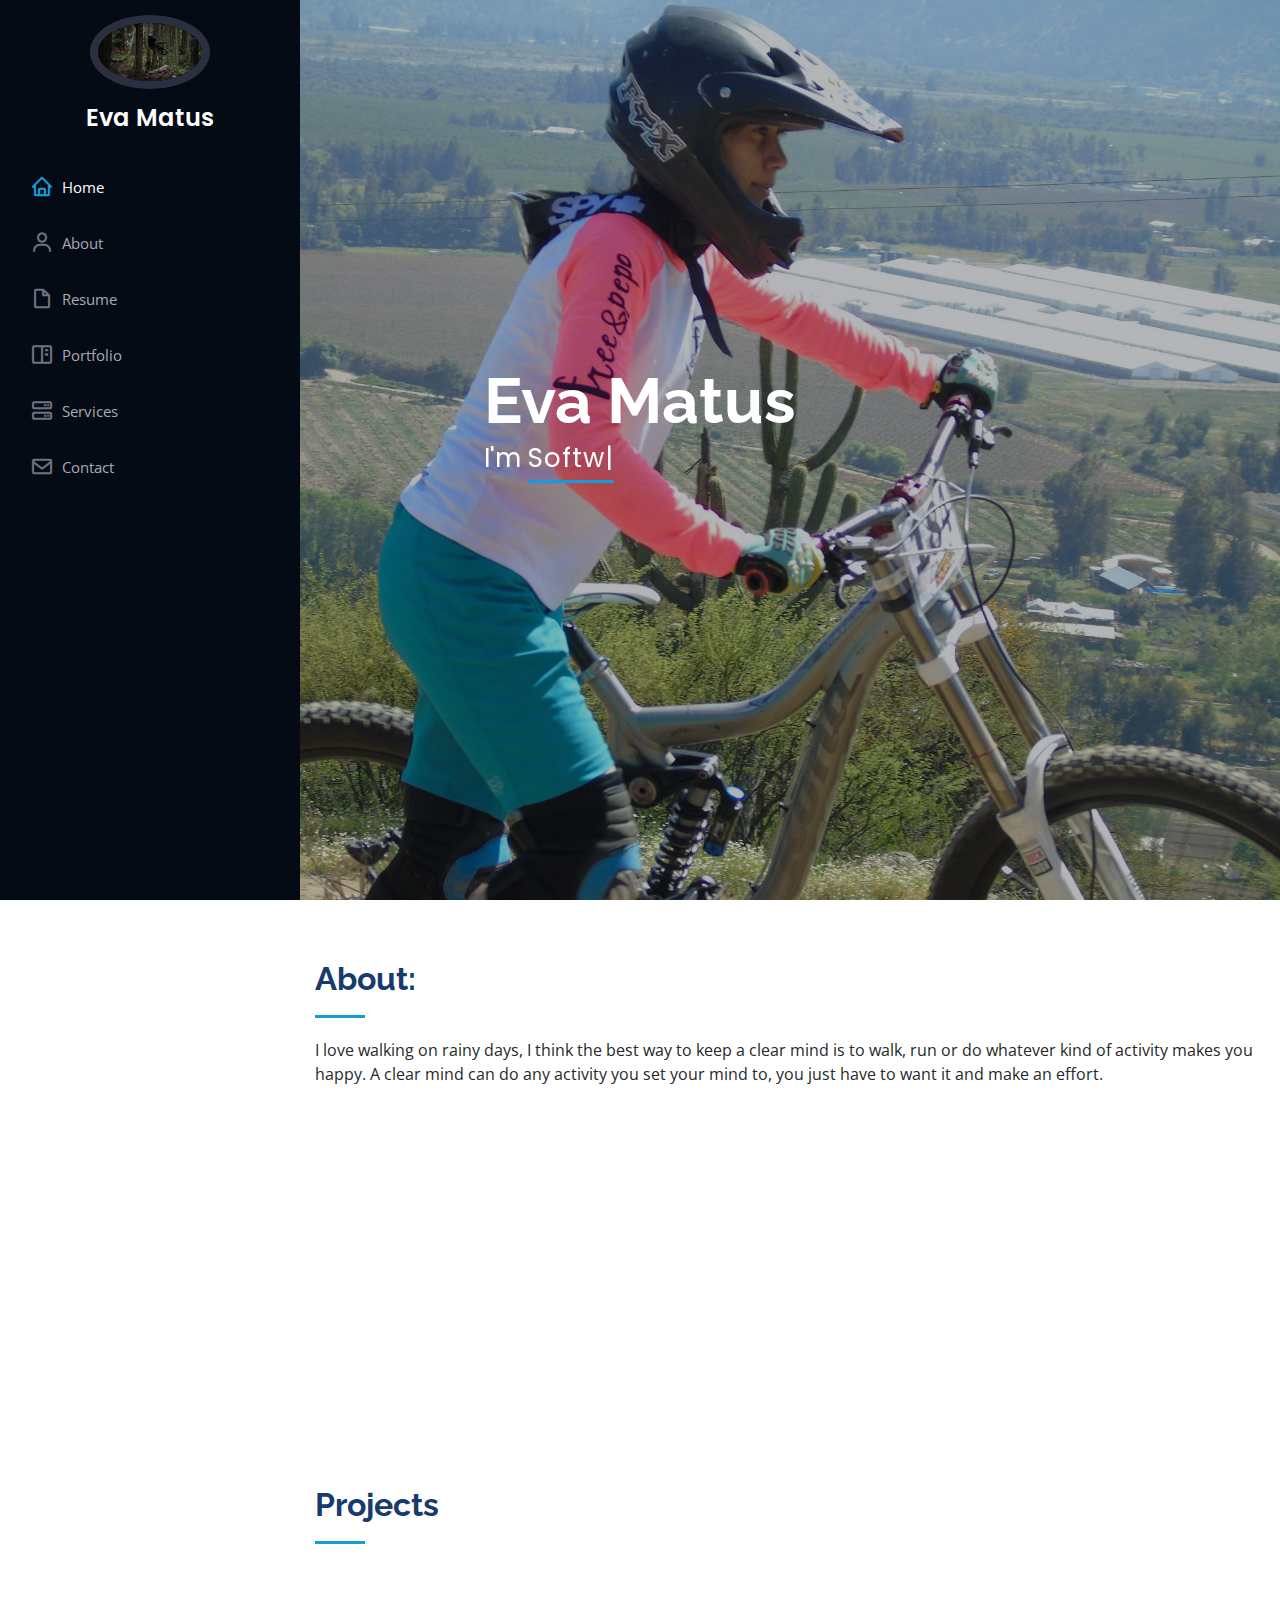
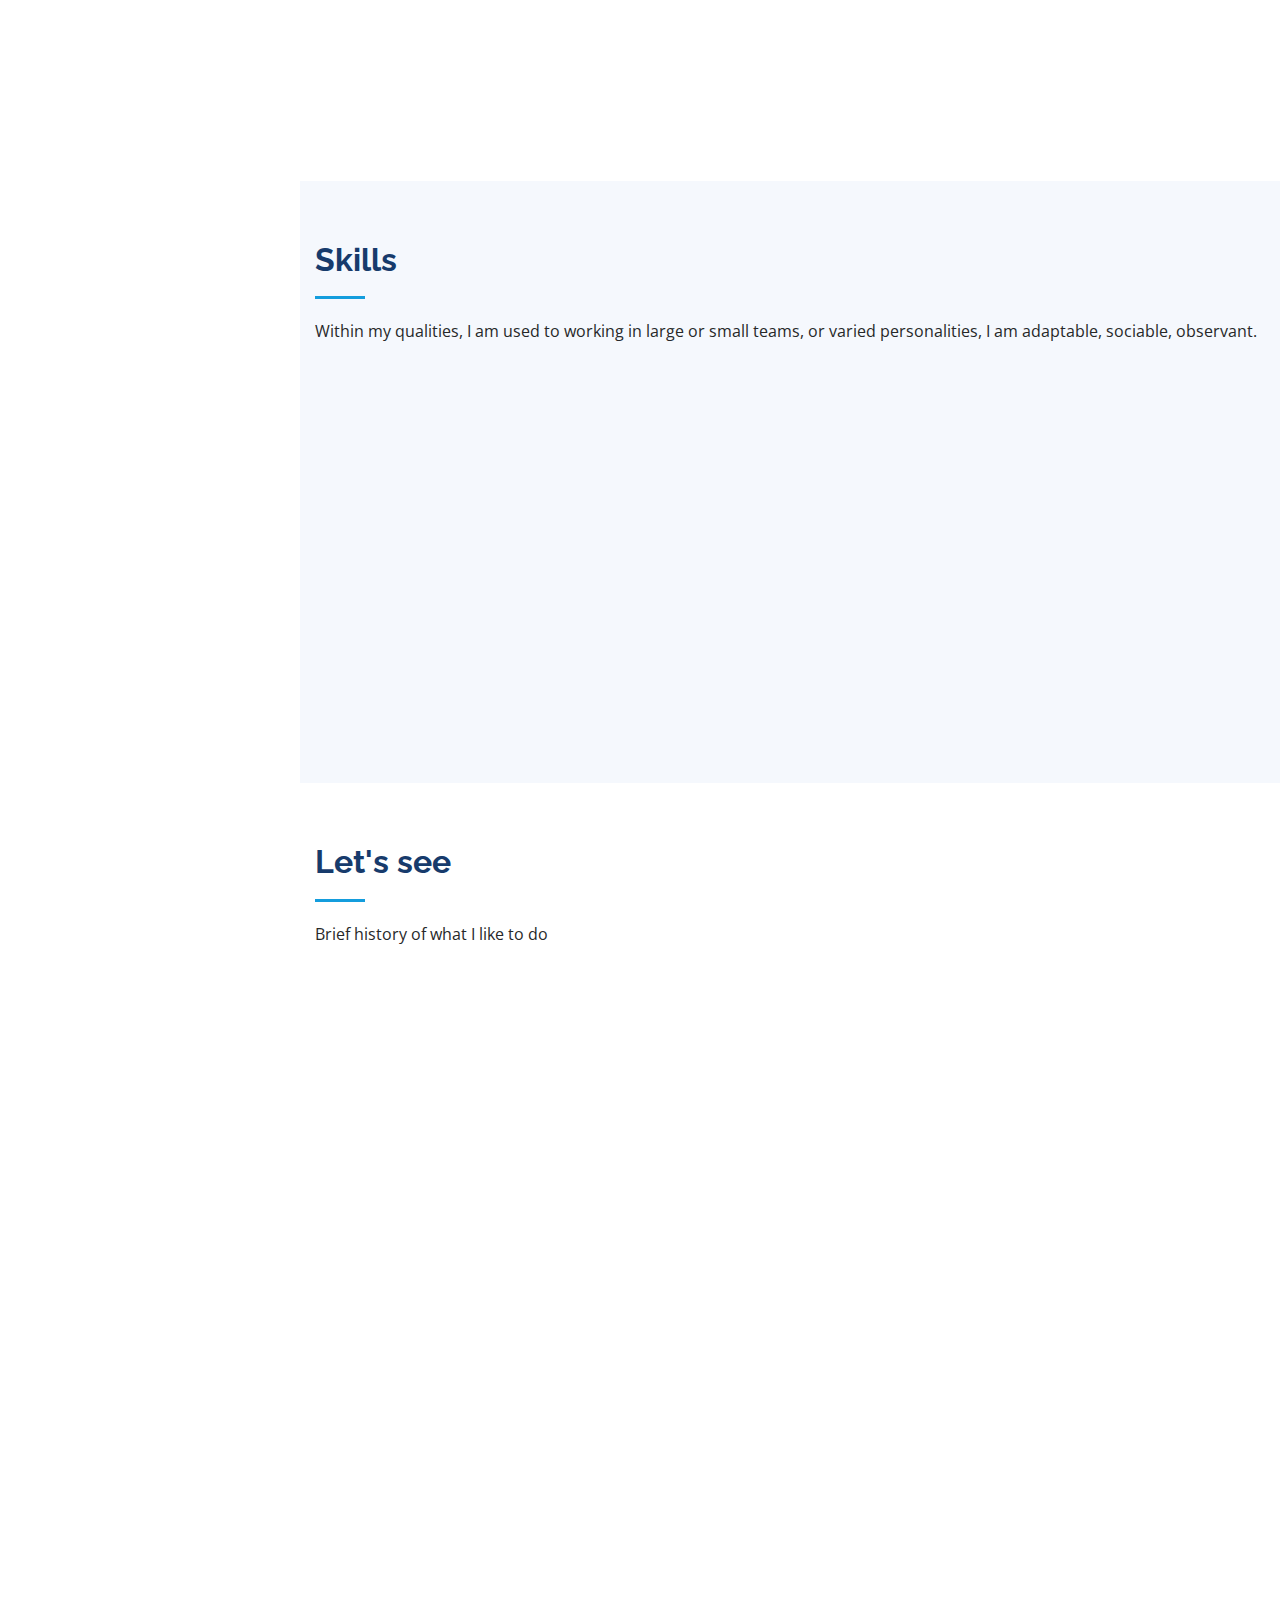
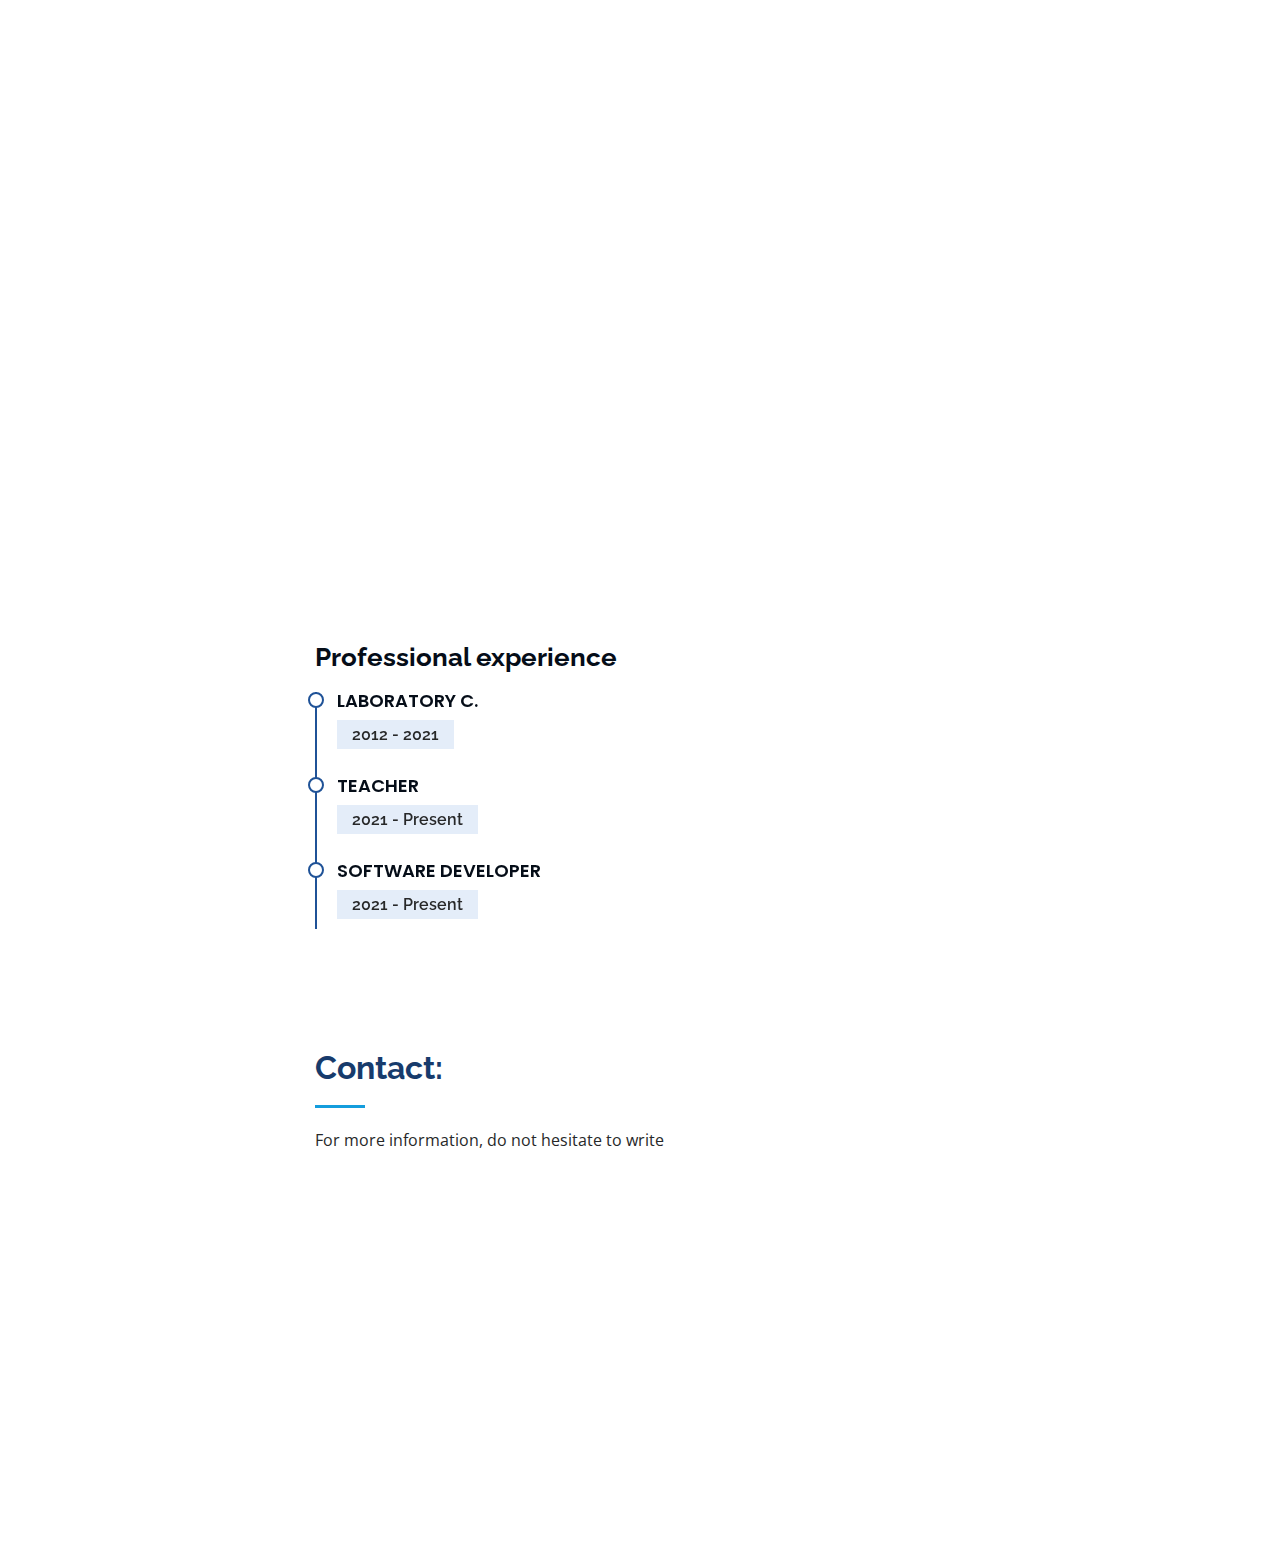
<file: index.html>
<!DOCTYPE html>
<html lang="en">
<head>
  <meta charset="utf-8">
  <meta content="width=device-width, initial-scale=1.0" name="viewport">

  <title>Portfolio Eva</title>
  <meta name="description" content="Portfolio Eva Matus">
  <meta name="keywords" content="Eva Matus Software Developer, She / ella /Software Developer">
  <meta name="author" content="Coatito">
  <link rel="shortcut icon" href="assets/img/bici.jpg" type="image/x-icon">
  <link href="https://fonts.googleapis.com/css?family=Open+Sans:300,300i,400,400i,600,600i,700,700i|Raleway:300,300i,400,400i,500,500i,600,600i,700,700i|Poppins:300,300i,400,400i,500,500i,600,600i,700,700i" rel="stylesheet">
  <link href="assets/vendor/bootstrap/css/bootstrap.min.css" rel="stylesheet">
  <link href="assets/vendor/icofont/icofont.min.css" rel="stylesheet">
  <link href="assets/vendor/boxicons/css/boxicons.min.css" rel="stylesheet">
  <link href="assets/vendor/venobox/venobox.css" rel="stylesheet">
  <link href="assets/vendor/owl.carousel/assets/owl.carousel.min.css" rel="stylesheet">
  <link href="assets/vendor/aos/aos.css" rel="stylesheet">
  <link href="assets/css/style.css" rel="stylesheet">
</head>

<body>
  <button type="button" class="mobile-nav-toggle d-xl-none"><i class="icofont-navigation-menu"></i></button>

  <header id="header">
    <div class="d-flex flex-column">
      <div class="profile">
        <img src="assets/img/sam.jpeg" alt="" class="img-fluid rounded-circle">
        <h1 class="text-light"><a href="index.html" rel="noopener noreferrer" target="_blank">Eva Matus</a></h1>
      </div>

      <nav class="nav-menu">
        <ul>
          <li class="active"><a href="index.html" rel="noopener noreferrer" target="_blank"><i class="bx bx-home"></i> <span>Home</span></a></li>
          <li><a href="#about" rel="noopener noreferrer" target="_blank"><i class="bx bx-user"></i> <span>About</span></a></li>
          <li><a href="#resume" rel="noopener noreferrer" target="_blank"><i class="bx bx-file-blank"></i> <span>Resume</span></a></li>
          <li><a href="#portfolio" rel="noopener noreferrer" target="_blank"><i class="bx bx-book-content"></i> Portfolio</a></li>
          <li><a href="#services" rel="noopener noreferrer" target="_blank"><i class="bx bx-server"></i> Services</a></li>
          <li><a href="#contact" rel="noopener noreferrer" target="_blank"><i class="bx bx-envelope"></i> Contact</a></li>
        </ul>
      </nav>
      
      <button type="button" class="mobile-nav-toggle d-xl-none"><i class="icofont-navigation-menu"></i></button>
    </div>
  </header>

  <section id="hero" class="d-flex flex-column justify-content-center align-items-center">
    <div class="hero-container" data-aos="fade-in">
      <h1>Eva Matus</h1>
      <p>I'm <span class="typed" data-typed-items="Software and Malware Developer"></span></p>
    </div>
  </section>

  <main id="main">
    <section id="about" class="about">
      <div class="container">
        <div class="section-title">
          <h2>About:</h2>
          <p>
            I love walking on rainy days, I think the best way to keep a clear mind is to walk, run or do whatever kind of activity makes you happy. A clear mind can do any activity you set your mind to, you just have to want it and make an effort.
          </p>
        </div>

        <div class="row">
          <div class="col-lg-4" data-aos="fade-right">
            <img src="assets/img/sam.jpeg" class="img-fluid" alt="">
          </div>
          <div class="col-lg-8 pt-4 pt-lg-0 content" data-aos="fade-left">
            <h3>FullStack Development</h3>
            <p class="font-italic">
              I have learned a lot in this time, I love Programming and Development, I have discovered things that I never
              I had thought that they would fascinate me along the way (cryptology, programming languages), I feel
              very lucky to participate in this Academy and grateful for the knowledge delivered, I think the best
              The way to learn is by teaching everything you know and sharing that knowledge with people.
            </p>
            <div class="row">
              <div class="col-lg-6">
                <ul>
                  <li><i class="icofont-rounded-right"></i> <strong>I live in:</strong> Santiago, Chile </li>
                </ul>
              </div>
              <div class="col-lg-6">
                <ul>
                  <li><i class="icofont-rounded-right"></i> <strong>Contact email:</strong> eva.matus@hotmail.com</li>
                </ul>
              </div>
            </div>
          </div>
        </div>

      </div>
    </section>

    <section id="facts" class="facts">
      <div class="container">

        <div class="section-title">
          <h2>Projects</h2>
        </div>

        <div class="row no-gutters">
          <div class="col-lg-3 col-md-6 d-md-flex align-items-md-stretch" data-aos="fade-up" data-aos-delay="100">
            <div class="count-box">
              <i class="icofont-document-folder"></i>
              <span data-toggle="counter-up">70</span>
              <p><strong>Projects</strong></p>
            </div>
          </div>

          <div class="col-lg-3 col-md-6 d-md-flex align-items-md-stretch" data-aos="fade-up" data-aos-delay="200">
            <div class="count-box">
              <i class="icofont-live-support"></i>
              <span data-toggle="counter-up"> 8000 </span>
              <p><strong>Programming and study hours...</strong></p>
            </div>
          </div>

          <div class="col-lg-3 col-md-6 d-md-flex align-items-md-stretch" data-aos="fade-up" data-aos-delay="300">
            <div class="count-box">
              <i class="icofont-users-alt-5"></i>
              <span data-toggle="counter-up">150</span>
              <p><strong>Users</strong></p>
            </div>
          </div>
        </div>
      </div>
    </section>

    <section id="skills" class="skills section-bg">
      <div class="container">
        <div class="section-title">
          <h2>Skills</h2>
          <p>Within my qualities, I am used to working in large or small teams,
            or varied personalities, I am adaptable, sociable, observant. </p>
        </div>

        <div class="row skills-content">
          <div class="col-lg-6" data-aos="fade-up">
            <div class="progress">
              <span class="skill">HTML <i class="val">90%</i></span>
              <div class="progress-bar-wrap">
                <div class="progress-bar" role="progressbar" aria-valuenow="90" aria-valuemin="0" aria-valuemax="100"></div>
              </div>
            </div>

            <div class="progress">
              <span class="skill">CSS <i class="val">70%</i></span>
              <div class="progress-bar-wrap">
                <div class="progress-bar" role="progressbar" aria-valuenow="90" aria-valuemin="0" aria-valuemax="100"></div>
              </div>
            </div>

            <div class="progress">
              <span class="skill">JavaScript <i class="val">70%</i></span>
              <div class="progress-bar-wrap">
                <div class="progress-bar" role="progressbar" aria-valuenow="75" aria-valuemin="0" aria-valuemax="100"></div>
              </div>
            </div>

            <div class="progress">
              <span class="skill">Digital Ocean <i class="val">70%</i></span>
              <div class="progress-bar-wrap">
                <div class="progress-bar" role="progressbar" aria-valuenow="70" aria-valuemin="0" aria-valuemax="100"></div>
              </div>
            </div>

            <div class="progress">
              <span class="skill">Cibersecurity <i class="val">30%</i></span>
              <div class="progress-bar-wrap">
                <div class="progress-bar" role="progressbar" aria-valuenow="30" aria-valuemin="0" aria-valuemax="100"></div>
              </div>
            </div>

            <div class="progress">
              <span class="skill">English B1<i class="val">40%</i></span>
              <div class="progress-bar-wrap">
                <div class="progress-bar" role="progressbar" aria-valuenow="40" aria-valuemin="0" aria-valuemax="100"></div>
              </div>
            </div>
          </div>

          <div class="col-lg-6" data-aos="fade-up" data-aos-delay="100">
            <div class="progress">
              <span class="skill">Ruby on Rails<i class="val">70%</i></span>
              <div class="progress-bar-wrap">
                <div class="progress-bar" role="progressbar" aria-valuenow="90" aria-valuemin="0" aria-valuemax="100"></div>
              </div>
            </div>

            <div class="progress">
              <span class="skill">Git & Github <i class="val">70%</i></span>
              <div class="progress-bar-wrap">
                <div class="progress-bar" role="progressbar" aria-valuenow="90" aria-valuemin="0" aria-valuemax="100"></div>
              </div>
            </div>

            <div class="progress">
              <span class="skill">Heroku <i class="val">70%</i></span>
              <div class="progress-bar-wrap">
                <div class="progress-bar" role="progressbar" aria-valuenow="90" aria-valuemin="0" aria-valuemax="100"></div>
              </div>
            </div>

            <div class="progress">
              <span class="skill"> AWS, S3, IAM <i class="val">60%</i></span>
              <div class="progress-bar-wrap">
                <div class="progress-bar" role="progressbar" aria-valuenow="60" aria-valuemin="0" aria-valuemax="100"></div>
              </div>
            </div>

            <div class="progress">
              <span class="skill"> SAP, key user <i class="val">80%</i></span>
              <div class="progress-bar-wrap">
                <div class="progress-bar" role="progressbar" aria-valuenow="90" aria-valuemin="0" aria-valuemax="100"></div>
              </div>
            </div>

            <div class="progress">
              <span class="skill"> Cryptography <i class="val">20%</i></span>
              <div class="progress-bar-wrap">
                <div class="progress-bar" role="progressbar" aria-valuenow="20" aria-valuemin="0" aria-valuemax="100"></div>
              </div>
            </div>

            <div class="progress">
              <span class="skill"> Cibersecurty <i class="val">20%</i></span>
              <div class="progress-bar-wrap">
                <div class="progress-bar" role="progressbar" aria-valuenow="20" aria-valuemin="0" aria-valuemax="100"></div>
              </div>
            </div>
          </div>
        </div>
      </div>
    </section>

    <section id="resume" class="resume">
      <div class="container">
        <div class="section-title">
          <h2>Let's see</h2>
          <p>Brief history of what I like to do</p>
        </div>

        <div class="row">
          <div class="col-lg-6" data-aos="fade-up">
            <h3 class="resume-title">Summary: </h3>
            <div class="resume-item pb-0">
              <h4>Eva Matus</h4>
              <ul>
                <li>Santiago, Chile</li>
                <li>eva.matus@hotmail.com</li>
              </ul>
            </div>

            <h3 class="resume-title">Education</h3>

            <div class="resume-item">
              <h4>Plant Biotechnology Engineering</h4>
              <h5>2010 - 2014</h5>
              <p><em>University of Concepción</em></p>
              <p> Biotechnology is the set of techniques that use living organisms or
                parts of them to obtain products or modify them, to improve plants or animals,
                or to develop microorganisms for well-defined purposes,
                that is, to obtain goods and services (Wiki).</p>
            </div>

            <div class="resume-item">
              <h4>Bootcamp &amp; Fullstack Ruby on rails development</h4>
              <h5>2020 - 2021 </h5>
              <p><em>Santiago, Chile</em></p>
            </div>

            <div class="resume-item">
              <h4>cisco networking Academy</h4>
              <h5>2023 - 2023</h5>
              <p><em>Introduction to Cibersecurity, Cibersecurity</em></p>
            </div>

            <div class="resume-item">
              <h4>University of Santiago of Chile</h4>
              <h5>2023 - 2023</h5>
              <p><em>Fundamentals of Open Source Tools for Cybersecurity</em></p>
            </div>

            <div class="resume-item">
              <h4>Udemy</h4>
              <h5>2021</h5>
              <p><em>Testing & Ethical Hacking with Ruby</em></p>
            </div>

            <div class="resume-item">
              <h4>CISCO</h4>
              <h5>2023</h5>
              <p><em>Cybersecurity Essentials</em></p>
            </div>

            <div class="resume-item">
              <h4>INACAP</h4>
              <h5>2024</h5>
              <p><em>Cybersecurity Engineering</em></p>
            </div>
          </div>
        </div>

          <!---<div class="col-lg-6" data-aos="fade-up" data-aos-delay="100">-->
            <h3 class="resume-title">Professional experience</h3>
            
            <div class="resume-item">
              <h4>Laboratory C.</h4>
              <h5>2012 - 2021</h5>
            </div>
            
            <div class="resume-item">
              <h4>Teacher</h4>
              <h5>2021 - Present</h5>
            </div>

            <div class="resume-item">
              <h4>Software Developer</h4>
              <h5>2021 - Present</h5>
            </div>
          </div>
        </div>
      </div>
    </section>

    <section id="contact" class="contact">
      <div class="container">
        <div class="section-title">
          <h2>Contact:</h2>
          <p>For more information, do not hesitate to write</p>
        </div>

        <div class="row" data-aos="fade-in">
          <div class="col-lg-5 d-flex align-items-stretch">
            <div class="info">
              <div class="address">
                <i class="icofont-google-map"></i>
                <h4>Location:</h4>
                <p>Santiago, Chile</p>
              </div>

              <div class="email">
                <i class="icofont-envelope"></i>
                <h4>Email:</h4>
                <p>eva.matus@hotmail.com</p>
              </div>
            </div>
          </div>
        </div>
      </div>
    </section>
  </main>

  <a href="#" class="back-to-top" rel="noopener noreferrer" target="_blank"><i class="icofont-simple-up"></i></a>

  <footer id="footer">
    <div class="container">
      <!---<a href="https://te-lo-explico-simplificado.com/" rel="noopener noreferrer" target="_blank">My Blog</a>--->
    </div>
  </footer>

  <script src="assets/vendor/jquery/jquery.min.js"></script>
  <script src="assets/vendor/bootstrap/js/bootstrap.bundle.min.js"></script>
  <script src="assets/vendor/jquery.easing/jquery.easing.min.js"></script>
  <script src="assets/vendor/php-email-form/validate.js"></script>
  <script src="assets/vendor/waypoints/jquery.waypoints.min.js"></script>
  <script src="assets/vendor/counterup/counterup.min.js"></script>
  <script src="assets/vendor/isotope-layout/isotope.pkgd.min.js"></script>
  <script src="assets/vendor/venobox/venobox.min.js"></script>
  <script src="assets/vendor/owl.carousel/owl.carousel.min.js"></script>
  <script src="assets/vendor/typed.js/typed.min.js"></script>
  <script src="assets/vendor/aos/aos.js"></script>
  <script src="assets/js/main.js"></script>
</body>
</html>
</file>
<file: assets/vendor/venobox/venobox.css>
/* ------ venobox.css --------*/
.vbox-overlay *, .vbox-overlay *:before, .vbox-overlay *:after{
    -webkit-backface-visibility: hidden;
    -webkit-box-sizing:border-box;
    -moz-box-sizing:border-box;
    box-sizing:border-box;
}
.vbox-overlay * { 
    -webkit-backface-visibility: visible;
    backface-visibility: visible;
}
.vbox-overlay{
    display: -webkit-flex;
    display: flex;
    -webkit-flex-direction: column;
    flex-direction: column;
    -webkit-justify-content: center;
    justify-content: center;
    -webkit-align-items: center;
    align-items: center;
    position: fixed;
    left: 0;
    top: 0;
    bottom: 0;
    right: 0;
    z-index: 999999;
}

/* ----- navigation ----- */
.vbox-title{
    width: 100%;
    height: 40px;
    float: left;
    text-align: center;
    line-height: 28px;
    font-size: 12px;
    padding: 6px 50px;
    overflow: hidden;
    position: fixed;
    display: none;
    left: 0;
    z-index: 89;
}
.vbox-close{
    cursor: pointer;
    position: fixed;
    top: -1px;
    right: 0;
    width: 50px;
    height: 40px;
    padding: 6px;
    display: block;
    background-position:10px center;
    overflow: hidden;
    font-size: 24px;
    line-height: 1;
    text-align: center;
    z-index: 99;
}
.vbox-left{
    cursor: pointer;
    position: fixed;
    left: 0;
    height: 40px;
    overflow: hidden;
    line-height: 28px;
    font-size: 12px;
    z-index: 99;
    display: flex;
    align-items:center;
}
.vbox-num{
    display: inline-block;
    margin: 6px 0 6px 15px;
}
/* ----- Social share ----- */
.vbox-share{
    line-height: 28px;
    font-size: 12px;
    overflow: hidden;
    position: fixed;
    left: 0;
    z-index: 98;
    display: flex;
    align-items:center;
    justify-content: center;
    width: 100%;
    text-align: center;
}
.vbox-share svg{
    max-height: 28px;
    width: 28px;
    z-index: 10;
    margin-left: 12px;
    margin-top: 6px;
    margin-bottom: 6px;
    vertical-align: middle;
}


/* ----- navigation ARROWS ----- */
.vbox-next, .vbox-prev{
    position: fixed;
    top: 50%;
    margin-top: -15px;
    overflow: hidden;
    cursor: pointer;
    display: block;
    width: 45px;
    height: 45px;
    z-index: 99;
}
.vbox-next span, .vbox-prev span{
    position: relative;
    width: 20px;
    height: 20px;
    border: 2px solid transparent;
    border-top-color: #B6B6B6;
    border-right-color: #B6B6B6;
    text-indent: -100px;
    position: absolute;
    top: 8px;
    display: block;
}
.vbox-prev{
    left: 15px;
}
.vbox-next{
    right: 15px;
}
.vbox-prev span{
    left: 10px;
    -ms-transform: rotate(-135deg);
    -webkit-transform: rotate(-135deg);
    transform: rotate(-135deg);
}
.vbox-next span{
    -ms-transform: rotate(45deg);
    -webkit-transform: rotate(45deg);
    transform: rotate(45deg);
    right: 10px;
}
/* ------- inline window ------ */
.vbox-inline{
    width: 420px;
    height: 315px;
    height: 70vh;
    padding: 10px;
    background: #fff;
    margin: 0 auto;
    overflow: auto;
    text-align: left;
}
/* ------- Video & iFrames window ------ */
.venoframe{
    max-width: 100%;
    width: 100%;
    border: none;
    width: 100%;
    height: 260px;
    height: 70vh;
}
.venoframe.vbvid{
    height: 260px;
}
@media (min-width: 768px) {
    .venoframe, .vbox-inline{
        width: 90%;
        height: 360px;
        height: 70vh;
    }
    .venoframe.vbvid{
        width: 640px;
        height: 360px;
    }
}
@media (min-width: 992px) {
    .venoframe, .vbox-inline{
        max-width: 1200px;
        width: 80%;
        height: 540px;
        height: 70vh;
    }
    .venoframe.vbvid{
        width: 960px;
        height: 540px;
    }
}
/* 
Please do NOT edit this part! 
or at least read this note: http://i.imgur.com/7C0ws9e.gif
*/
.vbox-open{
    overflow: hidden;
}
.vbox-container{
    position: absolute;
    left: 0;
    right: 0;
    top: 0;
    bottom: 0;
    overflow-x: hidden;
    overflow-y: scroll;
    overflow-scrolling: touch;
    -webkit-overflow-scrolling: touch;
    z-index: 20;
    max-height: 100%;

}

.vbox-content{
    text-align: center;
    float: left;
    width: 100%;
    position: relative;
    overflow: hidden;
    padding: 20px 4%;
}
.vbox-container img{
    max-width: 100%;
    height: auto;
}
.vbox-figlio{
    box-shadow: 0 0 12px rgba(0,0,0,0.19), 0 6px 6px rgba(0,0,0,0.23);
    max-width: 100%;
    text-align: initial;
}
img.vbox-figlio{
    -webkit-user-select: none;
-khtml-user-select: none;
-moz-user-select: none;
-o-user-select: none;
user-select: none;
}
.vbox-content.swipe-left{
    margin-left: -200px !important;
}
.vbox-content.swipe-right{
    margin-left: 200px !important;
}
.vbox-animated{
    webkit-transition: margin 300ms ease-out;
    transition: margin 300ms ease-out;
}

/* ---------- preloader ----------
 * SPINKIT 
 * http://tobiasahlin.com/spinkit/
-------------------------------- */
.sk-double-bounce,.sk-rotating-plane{width:40px;height:40px;margin:40px auto}.sk-rotating-plane{background-color:#333;-webkit-animation:sk-rotatePlane 1.2s infinite ease-in-out;animation:sk-rotatePlane 1.2s infinite ease-in-out}@-webkit-keyframes sk-rotatePlane{0%{-webkit-transform:perspective(120px) rotateX(0) rotateY(0);transform:perspective(120px) rotateX(0) rotateY(0)}50%{-webkit-transform:perspective(120px) rotateX(-180.1deg) rotateY(0);transform:perspective(120px) rotateX(-180.1deg) rotateY(0)}100%{-webkit-transform:perspective(120px) rotateX(-180deg) rotateY(-179.9deg);transform:perspective(120px) rotateX(-180deg) rotateY(-179.9deg)}}@keyframes sk-rotatePlane{0%{-webkit-transform:perspective(120px) rotateX(0) rotateY(0);transform:perspective(120px) rotateX(0) rotateY(0)}50%{-webkit-transform:perspective(120px) rotateX(-180.1deg) rotateY(0);transform:perspective(120px) rotateX(-180.1deg) rotateY(0)}100%{-webkit-transform:perspective(120px) rotateX(-180deg) rotateY(-179.9deg);transform:perspective(120px) rotateX(-180deg) rotateY(-179.9deg)}}.sk-double-bounce{position:relative}.sk-double-bounce .sk-child{width:100%;height:100%;border-radius:50%;background-color:#333;opacity:.6;position:absolute;top:0;left:0;-webkit-animation:sk-doubleBounce 2s infinite ease-in-out;animation:sk-doubleBounce 2s infinite ease-in-out}.sk-chasing-dots .sk-child,.sk-spinner-pulse,.sk-three-bounce .sk-child{background-color:#333;border-radius:100%}.sk-double-bounce .sk-double-bounce2{-webkit-animation-delay:-1s;animation-delay:-1s}@-webkit-keyframes sk-doubleBounce{0%,100%{-webkit-transform:scale(0);transform:scale(0)}50%{-webkit-transform:scale(1);transform:scale(1)}}@keyframes sk-doubleBounce{0%,100%{-webkit-transform:scale(0);transform:scale(0)}50%{-webkit-transform:scale(1);transform:scale(1)}}.sk-wave{margin:40px auto;width:50px;height:40px;text-align:center;font-size:10px}.sk-wave .sk-rect{background-color:#333;height:100%;width:6px;display:inline-block;-webkit-animation:sk-waveStretchDelay 1.2s infinite ease-in-out;animation:sk-waveStretchDelay 1.2s infinite ease-in-out}.sk-wave .sk-rect1{-webkit-animation-delay:-1.2s;animation-delay:-1.2s}.sk-wave .sk-rect2{-webkit-animation-delay:-1.1s;animation-delay:-1.1s}.sk-wave .sk-rect3{-webkit-animation-delay:-1s;animation-delay:-1s}.sk-wave .sk-rect4{-webkit-animation-delay:-.9s;animation-delay:-.9s}.sk-wave .sk-rect5{-webkit-animation-delay:-.8s;animation-delay:-.8s}@-webkit-keyframes sk-waveStretchDelay{0%,100%,40%{-webkit-transform:scaleY(.4);transform:scaleY(.4)}20%{-webkit-transform:scaleY(1);transform:scaleY(1)}}@keyframes sk-waveStretchDelay{0%,100%,40%{-webkit-transform:scaleY(.4);transform:scaleY(.4)}20%{-webkit-transform:scaleY(1);transform:scaleY(1)}}.sk-wandering-cubes{margin:40px auto;width:40px;height:40px;position:relative}.sk-wandering-cubes .sk-cube{background-color:#333;width:10px;height:10px;position:absolute;top:0;left:0;-webkit-animation:sk-wanderingCube 1.8s ease-in-out -1.8s infinite both;animation:sk-wanderingCube 1.8s ease-in-out -1.8s infinite both}.sk-chasing-dots,.sk-spinner-pulse{width:40px;height:40px;margin:40px auto}.sk-wandering-cubes .sk-cube2{-webkit-animation-delay:-.9s;animation-delay:-.9s}@-webkit-keyframes sk-wanderingCube{0%{-webkit-transform:rotate(0);transform:rotate(0)}25%{-webkit-transform:translateX(30px) rotate(-90deg) scale(.5);transform:translateX(30px) rotate(-90deg) scale(.5)}50%{-webkit-transform:translateX(30px) translateY(30px) rotate(-179deg);transform:translateX(30px) translateY(30px) rotate(-179deg)}50.1%{-webkit-transform:translateX(30px) translateY(30px) rotate(-180deg);transform:translateX(30px) translateY(30px) rotate(-180deg)}75%{-webkit-transform:translateX(0) translateY(30px) rotate(-270deg) scale(.5);transform:translateX(0) translateY(30px) rotate(-270deg) scale(.5)}100%{-webkit-transform:rotate(-360deg);transform:rotate(-360deg)}}@keyframes sk-wanderingCube{0%{-webkit-transform:rotate(0);transform:rotate(0)}25%{-webkit-transform:translateX(30px) rotate(-90deg) scale(.5);transform:translateX(30px) rotate(-90deg) scale(.5)}50%{-webkit-transform:translateX(30px) translateY(30px) rotate(-179deg);transform:translateX(30px) translateY(30px) rotate(-179deg)}50.1%{-webkit-transform:translateX(30px) translateY(30px) rotate(-180deg);transform:translateX(30px) translateY(30px) rotate(-180deg)}75%{-webkit-transform:translateX(0) translateY(30px) rotate(-270deg) scale(.5);transform:translateX(0) translateY(30px) rotate(-270deg) scale(.5)}100%{-webkit-transform:rotate(-360deg);transform:rotate(-360deg)}}.sk-spinner-pulse{-webkit-animation:sk-pulseScaleOut 1s infinite ease-in-out;animation:sk-pulseScaleOut 1s infinite ease-in-out}@-webkit-keyframes sk-pulseScaleOut{0%{-webkit-transform:scale(0);transform:scale(0)}100%{-webkit-transform:scale(1);transform:scale(1);opacity:0}}@keyframes sk-pulseScaleOut{0%{-webkit-transform:scale(0);transform:scale(0)}100%{-webkit-transform:scale(1);transform:scale(1);opacity:0}}.sk-chasing-dots{position:relative;text-align:center;-webkit-animation:sk-chasingDotsRotate 2s infinite linear;animation:sk-chasingDotsRotate 2s infinite linear}.sk-chasing-dots .sk-child{width:60%;height:60%;display:inline-block;position:absolute;top:0;-webkit-animation:sk-chasingDotsBounce 2s infinite ease-in-out;animation:sk-chasingDotsBounce 2s infinite ease-in-out}.sk-chasing-dots .sk-dot2{top:auto;bottom:0;-webkit-animation-delay:-1s;animation-delay:-1s}@-webkit-keyframes sk-chasingDotsRotate{100%{-webkit-transform:rotate(360deg);transform:rotate(360deg)}}@keyframes sk-chasingDotsRotate{100%{-webkit-transform:rotate(360deg);transform:rotate(360deg)}}@-webkit-keyframes sk-chasingDotsBounce{0%,100%{-webkit-transform:scale(0);transform:scale(0)}50%{-webkit-transform:scale(1);transform:scale(1)}}@keyframes sk-chasingDotsBounce{0%,100%{-webkit-transform:scale(0);transform:scale(0)}50%{-webkit-transform:scale(1);transform:scale(1)}}.sk-three-bounce{margin:40px auto;width:80px;text-align:center}.sk-three-bounce .sk-child{width:20px;height:20px;display:inline-block;-webkit-animation:sk-three-bounce 1.4s ease-in-out 0s infinite both;animation:sk-three-bounce 1.4s ease-in-out 0s infinite both}.sk-circle .sk-child:before,.sk-fading-circle .sk-circle:before{display:block;border-radius:100%;content:'';background-color:#333}.sk-three-bounce .sk-bounce1{-webkit-animation-delay:-.32s;animation-delay:-.32s}.sk-three-bounce .sk-bounce2{-webkit-animation-delay:-.16s;animation-delay:-.16s}@-webkit-keyframes sk-three-bounce{0%,100%,80%{-webkit-transform:scale(0);transform:scale(0)}40%{-webkit-transform:scale(1);transform:scale(1)}}@keyframes sk-three-bounce{0%,100%,80%{-webkit-transform:scale(0);transform:scale(0)}40%{-webkit-transform:scale(1);transform:scale(1)}}.sk-circle{margin:40px auto;width:40px;height:40px;position:relative}.sk-circle .sk-child{width:100%;height:100%;position:absolute;left:0;top:0}.sk-circle .sk-child:before{margin:0 auto;width:15%;height:15%;-webkit-animation:sk-circleBounceDelay 1.2s infinite ease-in-out both;animation:sk-circleBounceDelay 1.2s infinite ease-in-out both}.sk-circle .sk-circle2{-webkit-transform:rotate(30deg);-ms-transform:rotate(30deg);transform:rotate(30deg)}.sk-circle .sk-circle3{-webkit-transform:rotate(60deg);-ms-transform:rotate(60deg);transform:rotate(60deg)}.sk-circle .sk-circle4{-webkit-transform:rotate(90deg);-ms-transform:rotate(90deg);transform:rotate(90deg)}.sk-circle .sk-circle5{-webkit-transform:rotate(120deg);-ms-transform:rotate(120deg);transform:rotate(120deg)}.sk-circle .sk-circle6{-webkit-transform:rotate(150deg);-ms-transform:rotate(150deg);transform:rotate(150deg)}.sk-circle .sk-circle7{-webkit-transform:rotate(180deg);-ms-transform:rotate(180deg);transform:rotate(180deg)}.sk-circle .sk-circle8{-webkit-transform:rotate(210deg);-ms-transform:rotate(210deg);transform:rotate(210deg)}.sk-circle .sk-circle9{-webkit-transform:rotate(240deg);-ms-transform:rotate(240deg);transform:rotate(240deg)}.sk-circle .sk-circle10{-webkit-transform:rotate(270deg);-ms-transform:rotate(270deg);transform:rotate(270deg)}.sk-circle .sk-circle11{-webkit-transform:rotate(300deg);-ms-transform:rotate(300deg);transform:rotate(300deg)}.sk-circle .sk-circle12{-webkit-transform:rotate(330deg);-ms-transform:rotate(330deg);transform:rotate(330deg)}.sk-circle .sk-circle2:before{-webkit-animation-delay:-1.1s;animation-delay:-1.1s}.sk-circle .sk-circle3:before{-webkit-animation-delay:-1s;animation-delay:-1s}.sk-circle .sk-circle4:before{-webkit-animation-delay:-.9s;animation-delay:-.9s}.sk-circle .sk-circle5:before{-webkit-animation-delay:-.8s;animation-delay:-.8s}.sk-circle .sk-circle6:before{-webkit-animation-delay:-.7s;animation-delay:-.7s}.sk-circle .sk-circle7:before{-webkit-animation-delay:-.6s;animation-delay:-.6s}.sk-circle .sk-circle8:before{-webkit-animation-delay:-.5s;animation-delay:-.5s}.sk-circle .sk-circle9:before{-webkit-animation-delay:-.4s;animation-delay:-.4s}.sk-circle .sk-circle10:before{-webkit-animation-delay:-.3s;animation-delay:-.3s}.sk-circle .sk-circle11:before{-webkit-animation-delay:-.2s;animation-delay:-.2s}.sk-circle .sk-circle12:before{-webkit-animation-delay:-.1s;animation-delay:-.1s}@-webkit-keyframes sk-circleBounceDelay{0%,100%,80%{-webkit-transform:scale(0);transform:scale(0)}40%{-webkit-transform:scale(1);transform:scale(1)}}@keyframes sk-circleBounceDelay{0%,100%,80%{-webkit-transform:scale(0);transform:scale(0)}40%{-webkit-transform:scale(1);transform:scale(1)}}.sk-cube-grid{width:40px;height:40px;margin:40px auto}.sk-cube-grid .sk-cube{width:33.33%;height:33.33%;background-color:#333;float:left;-webkit-animation:sk-cubeGridScaleDelay 1.3s infinite ease-in-out;animation:sk-cubeGridScaleDelay 1.3s infinite ease-in-out}.sk-cube-grid .sk-cube1{-webkit-animation-delay:.2s;animation-delay:.2s}.sk-cube-grid .sk-cube2{-webkit-animation-delay:.3s;animation-delay:.3s}.sk-cube-grid .sk-cube3{-webkit-animation-delay:.4s;animation-delay:.4s}.sk-cube-grid .sk-cube4{-webkit-animation-delay:.1s;animation-delay:.1s}.sk-cube-grid .sk-cube5{-webkit-animation-delay:.2s;animation-delay:.2s}.sk-cube-grid .sk-cube6{-webkit-animation-delay:.3s;animation-delay:.3s}.sk-cube-grid .sk-cube7{-webkit-animation-delay:0ms;animation-delay:0ms}.sk-cube-grid .sk-cube8{-webkit-animation-delay:.1s;animation-delay:.1s}.sk-cube-grid .sk-cube9{-webkit-animation-delay:.2s;animation-delay:.2s}@-webkit-keyframes sk-cubeGridScaleDelay{0%,100%,70%{-webkit-transform:scale3D(1,1,1);transform:scale3D(1,1,1)}35%{-webkit-transform:scale3D(0,0,1);transform:scale3D(0,0,1)}}@keyframes sk-cubeGridScaleDelay{0%,100%,70%{-webkit-transform:scale3D(1,1,1);transform:scale3D(1,1,1)}35%{-webkit-transform:scale3D(0,0,1);transform:scale3D(0,0,1)}}.sk-fading-circle{margin:40px auto;width:40px;height:40px;position:relative}.sk-fading-circle .sk-circle{width:100%;height:100%;position:absolute;left:0;top:0}.sk-fading-circle .sk-circle:before{margin:0 auto;width:15%;height:15%;-webkit-animation:sk-circleFadeDelay 1.2s infinite ease-in-out both;animation:sk-circleFadeDelay 1.2s infinite ease-in-out both}.sk-fading-circle .sk-circle2{-webkit-transform:rotate(30deg);-ms-transform:rotate(30deg);transform:rotate(30deg)}.sk-fading-circle .sk-circle3{-webkit-transform:rotate(60deg);-ms-transform:rotate(60deg);transform:rotate(60deg)}.sk-fading-circle .sk-circle4{-webkit-transform:rotate(90deg);-ms-transform:rotate(90deg);transform:rotate(90deg)}.sk-fading-circle .sk-circle5{-webkit-transform:rotate(120deg);-ms-transform:rotate(120deg);transform:rotate(120deg)}.sk-fading-circle .sk-circle6{-webkit-transform:rotate(150deg);-ms-transform:rotate(150deg);transform:rotate(150deg)}.sk-fading-circle .sk-circle7{-webkit-transform:rotate(180deg);-ms-transform:rotate(180deg);transform:rotate(180deg)}.sk-fading-circle .sk-circle8{-webkit-transform:rotate(210deg);-ms-transform:rotate(210deg);transform:rotate(210deg)}.sk-fading-circle .sk-circle9{-webkit-transform:rotate(240deg);-ms-transform:rotate(240deg);transform:rotate(240deg)}.sk-fading-circle .sk-circle10{-webkit-transform:rotate(270deg);-ms-transform:rotate(270deg);transform:rotate(270deg)}.sk-fading-circle .sk-circle11{-webkit-transform:rotate(300deg);-ms-transform:rotate(300deg);transform:rotate(300deg)}.sk-fading-circle .sk-circle12{-webkit-transform:rotate(330deg);-ms-transform:rotate(330deg);transform:rotate(330deg)}.sk-fading-circle .sk-circle2:before{-webkit-animation-delay:-1.1s;animation-delay:-1.1s}.sk-fading-circle .sk-circle3:before{-webkit-animation-delay:-1s;animation-delay:-1s}.sk-fading-circle .sk-circle4:before{-webkit-animation-delay:-.9s;animation-delay:-.9s}.sk-fading-circle .sk-circle5:before{-webkit-animation-delay:-.8s;animation-delay:-.8s}.sk-fading-circle .sk-circle6:before{-webkit-animation-delay:-.7s;animation-delay:-.7s}.sk-fading-circle .sk-circle7:before{-webkit-animation-delay:-.6s;animation-delay:-.6s}.sk-fading-circle .sk-circle8:before{-webkit-animation-delay:-.5s;animation-delay:-.5s}.sk-fading-circle .sk-circle9:before{-webkit-animation-delay:-.4s;animation-delay:-.4s}.sk-fading-circle .sk-circle10:before{-webkit-animation-delay:-.3s;animation-delay:-.3s}.sk-fading-circle .sk-circle11:before{-webkit-animation-delay:-.2s;animation-delay:-.2s}.sk-fading-circle .sk-circle12:before{-webkit-animation-delay:-.1s;animation-delay:-.1s}@-webkit-keyframes sk-circleFadeDelay{0%,100%,39%{opacity:0}40%{opacity:1}}@keyframes sk-circleFadeDelay{0%,100%,39%{opacity:0}40%{opacity:1}}.sk-folding-cube{margin:40px auto;width:40px;height:40px;position:relative;-webkit-transform:rotateZ(45deg);transform:rotateZ(45deg)}.sk-folding-cube .sk-cube{float:left;width:50%;height:50%;position:relative;-webkit-transform:scale(1.1);-ms-transform:scale(1.1);transform:scale(1.1)}.sk-folding-cube .sk-cube:before{content:'';position:absolute;top:0;left:0;width:100%;height:100%;background-color:#333;-webkit-animation:sk-foldCubeAngle 2.4s infinite linear both;animation:sk-foldCubeAngle 2.4s infinite linear both;-webkit-transform-origin:100% 100%;-ms-transform-origin:100% 100%;transform-origin:100% 100%}.sk-folding-cube .sk-cube2{-webkit-transform:scale(1.1) rotateZ(90deg);transform:scale(1.1) rotateZ(90deg)}.sk-folding-cube .sk-cube3{-webkit-transform:scale(1.1) rotateZ(180deg);transform:scale(1.1) rotateZ(180deg)}.sk-folding-cube .sk-cube4{-webkit-transform:scale(1.1) rotateZ(270deg);transform:scale(1.1) rotateZ(270deg)}.sk-folding-cube .sk-cube2:before{-webkit-animation-delay:.3s;animation-delay:.3s}.sk-folding-cube .sk-cube3:before{-webkit-animation-delay:.6s;animation-delay:.6s}.sk-folding-cube .sk-cube4:before{-webkit-animation-delay:.9s;animation-delay:.9s}@-webkit-keyframes sk-foldCubeAngle{0%,10%{-webkit-transform:perspective(140px) rotateX(-180deg);transform:perspective(140px) rotateX(-180deg);opacity:0}25%,75%{-webkit-transform:perspective(140px) rotateX(0);transform:perspective(140px) rotateX(0);opacity:1}100%,90%{-webkit-transform:perspective(140px) rotateY(180deg);transform:perspective(140px) rotateY(180deg);opacity:0}}@keyframes sk-foldCubeAngle{0%,10%{-webkit-transform:perspective(140px) rotateX(-180deg);transform:perspective(140px) rotateX(-180deg);opacity:0}25%,75%{-webkit-transform:perspective(140px) rotateX(0);transform:perspective(140px) rotateX(0);opacity:1}100%,90%{-webkit-transform:perspective(140px) rotateY(180deg);transform:perspective(140px) rotateY(180deg);opacity:0}}
</file>
<file: assets/css/style.css>
body {
  font-family: "Open Sans", sans-serif;
  color: #272829;
}

a {
  color: #149ddd;
}

a:hover {
  color: #37b3ed;
  text-decoration: none;
}

h1, h2, h3, h4, h5, h6 {
  font-family: "Raleway", sans-serif;
}

.back-to-top {
  position: fixed;
  display: none;
  width: 40px;
  height: 40px;
  border-radius: 50px;
  right: 15px;
  bottom: 15px;
  background: #149ddd;
  color: #fff;
  transition: display 0.5s ease-in-out;
  z-index: 99999;
}

.back-to-top i {
  font-size: 24px;
  position: absolute;
  top: 7px;
  left: 8px;
}

.back-to-top:hover {
  color: #fff;
  background: #2eafec;
  transition: background 0.2s ease-in-out;
}

#header {
  position: fixed;
  top: 0;
  left: 0;
  bottom: 0;
  width: 300px;
  transition: all ease-in-out 0.5s;
  z-index: 9997;
  transition: all 0.5s;
  padding: 0 15px;
  background: #040b14;
  overflow-y: auto;
}

#header .profile img {
  margin: 15px auto;
  display: block;
  width: 120px;
  border: 8px solid #2c2f3f;
}

#header .profile h1 {
  font-size: 24px;
  margin: 0;
  padding: 0;
  font-weight: 600;
  -moz-text-align-last: center;
  text-align-last: center;
  font-family: "Poppins", sans-serif;
}

#header .profile h1 a, #header .profile h1 a:hover {
  color: #fff;
  text-decoration: none;
}

#header .profile .social-links a {
  font-size: 18px;
  display: inline-block;
  background: #212431;
  color: #fff;
  line-height: 1;
  padding: 8px 0;
  margin-right: 4px;
  border-radius: 50%;
  text-align: center;
  width: 36px;
  height: 36px;
  transition: 0.3s;
}

#header .profile .social-links a:hover {
  background: #149ddd;
  color: #fff;
  text-decoration: none;
}

#main {
  margin-left: 300px;
}

@media (max-width: 1199px) {
  #header {
    left: -300px;
  }
  #main {
    margin-left: 0;
  }
}

.nav-menu {
  padding-top: 30px;
}

.nav-menu * {
  margin: 0;
  padding: 0;
  list-style: none;
}

.nav-menu > ul > li {
  position: relative;
  white-space: nowrap;
}

.nav-menu a {
  display: flex;
  align-items: center;
  color: #a8a9b4;
  padding: 12px 15px;
  margin-bottom: 8px;
  transition: 0.3s;
  font-size: 15px;
}

.nav-menu a i {
  font-size: 24px;
  padding-right: 8px;
  color: #6f7180;
}

.nav-menu a:hover, .nav-menu .active > a, .nav-menu li:hover > a {
  text-decoration: none;
  color: #fff;
}

.nav-menu a:hover i, .nav-menu .active > a i, .nav-menu li:hover > a i {
  color: #149ddd;
}

.mobile-nav-toggle {
  position: fixed;
  right: 15px;
  top: 15px;
  z-index: 9998;
  border: 0;
  background: none;
  font-size: 24px;
  transition: all 0.4s;
  outline: none !important;
  line-height: 1;
  cursor: pointer;
  text-align: right;
}

.mobile-nav-toggle i {
  color: #149ddd;
}

.mobile-nav-active {
  overflow: hidden;
}

.mobile-nav-active #header {
  left: 0;
}

.mobile-nav-active .mobile-nav-toggle i {
  color: #fff;
}

#hero {
  width: 100%;
  height: 100vh;
  background: url("../img/bici.jpg") top center;
  background-size: cover;
}

#hero:before {
  content: "";
  background: rgba(5, 13, 24, 0.3);
  position: absolute;
  bottom: 0;
  top: 0;
  left: 0;
  right: 0;
  z-index: 1;
}

#hero .hero-container {
  position: relative;
  z-index: 2;
  min-width: 300px;
}

#hero h1 {
  margin: 0 0 10px 0;
  font-size: 64px;
  font-weight: 700;
  line-height: 56px;
  color: #fff;
}

#hero p {
  color: #fff;
  margin-bottom: 50px;
  font-size: 26px;
  font-family: "Poppins", sans-serif;
}

#hero p span {
  color: #fff;
  padding-bottom: 4px;
  letter-spacing: 1px;
  border-bottom: 3px solid #149ddd;
}

@media (min-width: 1024px) {
  #hero {
    background-attachment: fixed;
  }
}

@media (max-width: 768px) {
  #hero h1 {
    font-size: 28px;
    line-height: 36px;
  }
  #hero h2 {
    font-size: 18px;
    line-height: 24px;
    margin-bottom: 30px;
  }
}

section {
  padding: 60px 0;
  overflow: hidden;
}

.section-bg {
  background: #f5f8fd;
}

.section-title {
  padding-bottom: 30px;
}

.section-title h2 {
  font-size: 32px;
  font-weight: bold;
  margin-bottom: 20px;
  padding-bottom: 20px;
  position: relative;
  color: #173b6c;
}

.section-title h2::after {
  content: '';
  position: absolute;
  display: block;
  width: 50px;
  height: 3px;
  background: #149ddd;
  bottom: 0;
  left: 0;
}

.section-title p {
  margin-bottom: 0;
}

.about .content h3 {
  font-weight: 700;
  font-size: 26px;
  color: #173b6c;
}

.about .content ul {
  list-style: none;
  padding: 0;
}

.about .content ul li {
  padding-bottom: 10px;
}

.about .content ul i {
  font-size: 20px;
  padding-right: 2px;
  color: #149ddd;
}

.about .content p:last-child {
  margin-bottom: 0;
}

.facts {
  padding-bottom: 30px;
}

.facts .count-box {
  padding: 30px;
  width: 100%;
}

.facts .count-box i {
  display: block;
  font-size: 44px;
  color: #149ddd;
  float: left;
}

.facts .count-box span {
  font-size: 48px;
  line-height: 40px;
  display: block;
  font-weight: 700;
  color: #050d18;
  margin-left: 60px;
}

.facts .count-box p {
  padding: 15px 0 0 0;
  margin: 0 0 0 60px;
  font-family: "Raleway", sans-serif;
  font-size: 14px;
  color: #122f57;
}

.facts .count-box a {
  font-weight: 600;
  display: block;
  margin-top: 20px;
  color: #122f57;
  font-size: 15px;
  font-family: "Poppins", sans-serif;
  transition: ease-in-out 0.3s;
}

.facts .count-box a:hover {
  color: #1f5297;
}

.skills .progress {
  height: 50px;
  display: block;
  background: none;
}

.skills .progress .skill {
  padding: 10px 0;
  margin: 0 0 6px 0;
  text-transform: uppercase;
  display: block;
  font-weight: 600;
  font-family: "Poppins", sans-serif;
  color: #050d18;
}

.skills .progress .skill .val {
  float: right;
  font-style: normal;
}

.skills .progress-bar-wrap {
  background: #dce8f8;
}

.skills .progress-bar {
  width: 1px;
  height: 10px;
  transition: .9s;
  background-color: #149ddd;
}

.resume .resume-title {
  font-size: 26px;
  font-weight: 700;
  margin-top: 20px;
  margin-bottom: 20px;
  color: #050d18;
}

.resume .resume-item {
  padding: 0 0 20px 20px;
  margin-top: -2px;
  border-left: 2px solid #1f5297;
  position: relative;
}

.resume .resume-item h4 {
  line-height: 18px;
  font-size: 18px;
  font-weight: 600;
  text-transform: uppercase;
  font-family: "Poppins", sans-serif;
  color: #050d18;
  margin-bottom: 10px;
}

.resume .resume-item h5 {
  font-size: 16px;
  background: #e4edf9;
  padding: 5px 15px;
  display: inline-block;
  font-weight: 600;
  margin-bottom: 10px;
}

.resume .resume-item ul {
  padding-left: 20px;
}

.resume .resume-item ul li {
  padding-bottom: 10px;
}

.resume .resume-item:last-child {
  padding-bottom: 0;
}

.resume .resume-item::before {
  content: "";
  position: absolute;
  width: 16px;
  height: 16px;
  border-radius: 50px;
  left: -9px;
  top: 0;
  background: #fff;
  border: 2px solid #1f5297;
}

.portfolio .portfolio-item {
  margin-bottom: 30px;
}

.portfolio #portfolio-flters {
  padding: 0;
  margin: 0 auto 35px auto;
  list-style: none;
  text-align: center;
  background: #fff;
  border-radius: 50px;
  padding: 2px 15px;
}

.portfolio #portfolio-flters li {
  cursor: pointer;
  display: inline-block;
  padding: 10px 15px 8px 15px;
  font-size: 14px;
  font-weight: 600;
  line-height: 1;
  text-transform: uppercase;
  color: #272829;
  margin-bottom: 5px;
  transition: all 0.3s ease-in-out;
}

.portfolio #portfolio-flters li:hover, .portfolio #portfolio-flters li.filter-active {
  color: #149ddd;
}

.portfolio #portfolio-flters li:last-child {
  margin-right: 0;
}

.portfolio .portfolio-wrap {
  transition: 0.3s;
  position: relative;
  overflow: hidden;
  z-index: 1;
}

.portfolio .portfolio-wrap::before {
  content: "";
  background: rgba(255, 255, 255, 0.5);
  position: absolute;
  left: 0;
  right: 0;
  top: 0;
  bottom: 0;
  transition: all ease-in-out 0.3s;
  z-index: 2;
  opacity: 0;
}

.portfolio .portfolio-wrap .portfolio-links {
  opacity: 1;
  left: 0;
  right: 0;
  bottom: -60px;
  z-index: 3;
  position: absolute;
  transition: all ease-in-out 0.3s;
  display: flex;
  justify-content: center;
}

.portfolio .portfolio-wrap .portfolio-links a {
  color: #fff;
  font-size: 28px;
  text-align: center;
  background: rgba(20, 157, 221, 0.75);
  transition: 0.3s;
  width: 50%;
}

.portfolio .portfolio-wrap .portfolio-links a:hover {
  background: rgba(20, 157, 221, 0.95);
}

.portfolio .portfolio-wrap .portfolio-links a + a {
  border-left: 1px solid #37b3ed;
}

.portfolio .portfolio-wrap:hover::before {
  top: 0;
  left: 0;
  right: 0;
  bottom: 0;
  opacity: 1;
}

.portfolio .portfolio-wrap:hover .portfolio-links {
  opacity: 1;
  bottom: 0;
}

.services .icon-box {
  margin-bottom: 20px;
}

.services .icon {
  float: left;
  display: flex;
  align-items: center;
  justify-content: center;
  width: 54px;
  height: 54px;
  background: #149ddd;
  border-radius: 50%;
  transition: 0.5s;
  border: 1px solid #149ddd;
}

.services .icon i {
  color: #fff;
  font-size: 24px;
}

.services .icon-box:hover .icon {
  background: #fff;
}

.services .icon-box:hover .icon i {
  color: #149ddd;
}

.services .title {
  margin-left: 80px;
  font-weight: 700;
  margin-bottom: 15px;
  font-size: 18px;
}

.services .title a {
  color: #343a40;
}

.services .title a:hover {
  color: #149ddd;
}

.services .description {
  margin-left: 80px;
  line-height: 24px;
  font-size: 14px;
}

.testimonials .testimonial-item {
  box-sizing: content-box;
  text-align: center;
  min-height: 320px;
}

.testimonials .testimonial-item .testimonial-img {
  width: 90px;
  border-radius: 50%;
  margin: 0 auto;
}

.testimonials .testimonial-item h3 {
  font-size: 18px;
  font-weight: bold;
  margin: 10px 0 5px 0;
  color: #111;
}

.testimonials .testimonial-item h4 {
  font-size: 14px;
  color: #999;
  margin: 0;
}

.testimonials .testimonial-item .quote-icon-left, .testimonials .testimonial-item .quote-icon-right {
  color: #c3e8fa;
  font-size: 26px;
}

.testimonials .testimonial-item .quote-icon-left {
  display: inline-block;
  left: -5px;
  position: relative;
}

.testimonials .testimonial-item .quote-icon-right {
  display: inline-block;
  right: -5px;
  position: relative;
  top: 10px;
}

.testimonials .testimonial-item p {
  font-style: italic;
  margin: 0 15px 15px 15px;
  padding: 20px;
  background: #fff;
  position: relative;
  margin-bottom: 35px;
  border-radius: 6px;
  box-shadow: 0px 2px 15px rgba(0, 0, 0, 0.1);
}

.testimonials .testimonial-item p::after {
  content: "";
  width: 0;
  height: 0;
  border-top: 20px solid #fff;
  border-right: 20px solid transparent;
  border-left: 20px solid transparent;
  position: absolute;
  bottom: -20px;
  left: calc(50% - 20px);
}

.testimonials .owl-nav, .testimonials .owl-dots {
  margin-top: 5px;
  text-align: center;
}

.testimonials .owl-dot {
  display: inline-block;
  margin: 0 5px;
  width: 12px;
  height: 12px;
  border-radius: 50%;
  background-color: #ddd !important;
}

.testimonials .owl-dot.active {
  background-color: #149ddd !important;
}

@media (max-width: 767px) {
  .testimonials {
    margin: 30px 10px;
  }
}

.contact {
  padding-bottom: 130px;
}

.contact .info {
  padding: 30px;
  background: #fff;
  width: 100%;
  box-shadow: 0 0 24px 0 rgba(0, 0, 0, 0.12);
}

.contact .info i {
  font-size: 20px;
  color: #149ddd;
  float: left;
  width: 44px;
  height: 44px;
  background: #dff3fc;
  display: flex;
  justify-content: center;
  align-items: center;
  border-radius: 50px;
  transition: all 0.3s ease-in-out;
}

.contact .info h4 {
  padding: 0 0 0 60px;
  font-size: 22px;
  font-weight: 600;
  margin-bottom: 5px;
  color: #050d18;
}

.contact .info p {
  padding: 0 0 10px 60px;
  margin-bottom: 20px;
  font-size: 14px;
  color: #173b6c;
}

.contact .info .email p {
  padding-top: 5px;
}

.contact .info .social-links {
  padding-left: 60px;
}

.contact .info .social-links a {
  font-size: 18px;
  display: inline-block;
  background: #333;
  color: #fff;
  line-height: 1;
  padding: 8px 0;
  border-radius: 50%;
  text-align: center;
  width: 36px;
  height: 36px;
  transition: 0.3s;
  margin-right: 10px;
}

.contact .info .social-links a:hover {
  background: #149ddd;
  color: #fff;
}

.contact .info .email:hover i, .contact .info .address:hover i, .contact .info .phone:hover i {
  background: #149ddd;
  color: #fff;
}

.contact .php-email-form {
  width: 100%;
  padding: 30px;
  background: #fff;
  box-shadow: 0 0 24px 0 rgba(0, 0, 0, 0.12);
}

.contact .php-email-form .form-group {
  padding-bottom: 8px;
}

.contact .php-email-form .validate {
  display: none;
  color: red;
  margin: 0 0 15px 0;
  font-weight: 400;
  font-size: 13px;
}

.contact .php-email-form .error-message {
  display: none;
  color: #fff;
  background: #ed3c0d;
  text-align: left;
  padding: 15px;
  font-weight: 600;
}

.contact .php-email-form .error-message br + br {
  margin-top: 25px;
}

.contact .php-email-form .sent-message {
  display: none;
  color: #fff;
  background: #18d26e;
  text-align: center;
  padding: 15px;
  font-weight: 600;
}

.contact .php-email-form .loading {
  display: none;
  background: #fff;
  text-align: center;
  padding: 15px;
}

.contact .php-email-form .loading:before {
  content: "";
  display: inline-block;
  border-radius: 50%;
  width: 24px;
  height: 24px;
  margin: 0 10px -6px 0;
  border: 3px solid #18d26e;
  border-top-color: #eee;
  -webkit-animation: animate-loading 1s linear infinite;
  animation: animate-loading 1s linear infinite;
}

.contact .php-email-form input, .contact .php-email-form textarea {
  border-radius: 0;
  box-shadow: none;
  font-size: 14px;
}

.contact .php-email-form input {
  height: 44px;
}

.contact .php-email-form textarea {
  padding: 10px 12px;
}

.contact .php-email-form button[type="submit"] {
  background: #149ddd;
  border: 0;
  padding: 10px 24px;
  color: #fff;
  transition: 0.4s;
  border-radius: 4px;
}

.contact .php-email-form button[type="submit"]:hover {
  background: #37b3ed;
}

@-webkit-keyframes animate-loading {
  0% {
    transform: rotate(0deg);
  }
  100% {
    transform: rotate(360deg);
  }
}

@keyframes animate-loading {
  0% {
    transform: rotate(0deg);
  }
  100% {
    transform: rotate(360deg);
  }
}

/*--------------------------------------------------------------
# Breadcrumbs
--------------------------------------------------------------*/
.breadcrumbs {
  padding: 20px 0;
  background: #f9f9f9;
}

.breadcrumbs h2 {
  font-size: 26px;
  font-weight: 300;
}

.breadcrumbs ol {
  display: flex;
  flex-wrap: wrap;
  list-style: none;
  padding: 0;
  margin: 0;
  font-size: 15px;
}

.breadcrumbs ol li + li {
  padding-left: 10px;
}

.breadcrumbs ol li + li::before {
  display: inline-block;
  padding-right: 10px;
  color: #0e2442;
  content: "/";
}

@media (max-width: 768px) {
  .breadcrumbs .d-flex {
    display: block !important;
  }
  .breadcrumbs ol {
    display: block;
  }
  .breadcrumbs ol li {
    display: inline-block;
  }
}

/*--------------------------------------------------------------
# Portfolio Details
--------------------------------------------------------------*/
.portfolio-details {
  padding-top: 40px;
}

.portfolio-details .portfolio-details-container {
  position: relative;
}

.portfolio-details .portfolio-details-carousel {
  position: relative;
  z-index: 1;
}

.portfolio-details .portfolio-details-carousel .owl-nav, .portfolio-details .portfolio-details-carousel .owl-dots {
  margin-top: 5px;
  text-align: left;
}

.portfolio-details .portfolio-details-carousel .owl-dot {
  display: inline-block;
  margin: 0 10px 0 0;
  width: 12px;
  height: 12px;
  border-radius: 50%;
  background-color: #ddd !important;
}

.portfolio-details .portfolio-details-carousel .owl-dot.active {
  background-color: #149ddd !important;
}

.portfolio-details .portfolio-info {
  padding: 30px;
  position: absolute;
  right: 0;
  bottom: -70px;
  background: #fff;
  box-shadow: 0px 2px 15px rgba(0, 0, 0, 0.1);
  z-index: 2;
}

.portfolio-details .portfolio-info h3 {
  font-size: 22px;
  font-weight: 400;
  margin-bottom: 20px;
  padding-bottom: 20px;
  border-bottom: 1px solid #eee;
}

.portfolio-details .portfolio-info ul {
  list-style: none;
  padding: 0;
  font-size: 15px;
}

.portfolio-details .portfolio-info ul li + li {
  margin-top: 10px;
}

.portfolio-details .portfolio-description {
  padding-top: 50px;
}

.portfolio-details .portfolio-description h2 {
  width: 50%;
  font-size: 26px;
  font-weight: 400;
  margin-bottom: 20px;
}

.portfolio-details .portfolio-description p {
  padding: 0;
}

@media (max-width: 768px) {
  .portfolio-details .portfolio-description h2 {
    width: 100%;
  }
  .portfolio-details .portfolio-info {
    position: static;
    margin-top: 30px;
  }
}

/*--------------------------------------------------------------
# Footer
--------------------------------------------------------------*/
#footer {
  padding: 15px;
  color: #f4f6fd;
  font-size: 14px;
  position: fixed;
  left: 0;
  bottom: 0;
  width: 300px;
  z-index: 9999;
  background: #040b14;
}

#footer .copyright {
  text-align: center;
}

#footer .credits {
  padding-top: 5px;
  text-align: center;
  font-size: 13px;
  color: #eaebf0;
}

@media (max-width: 1199px) {
  #footer {
    position: static;
    width: auto;
    padding-right: 20px 15px;
  }
}
</file>
